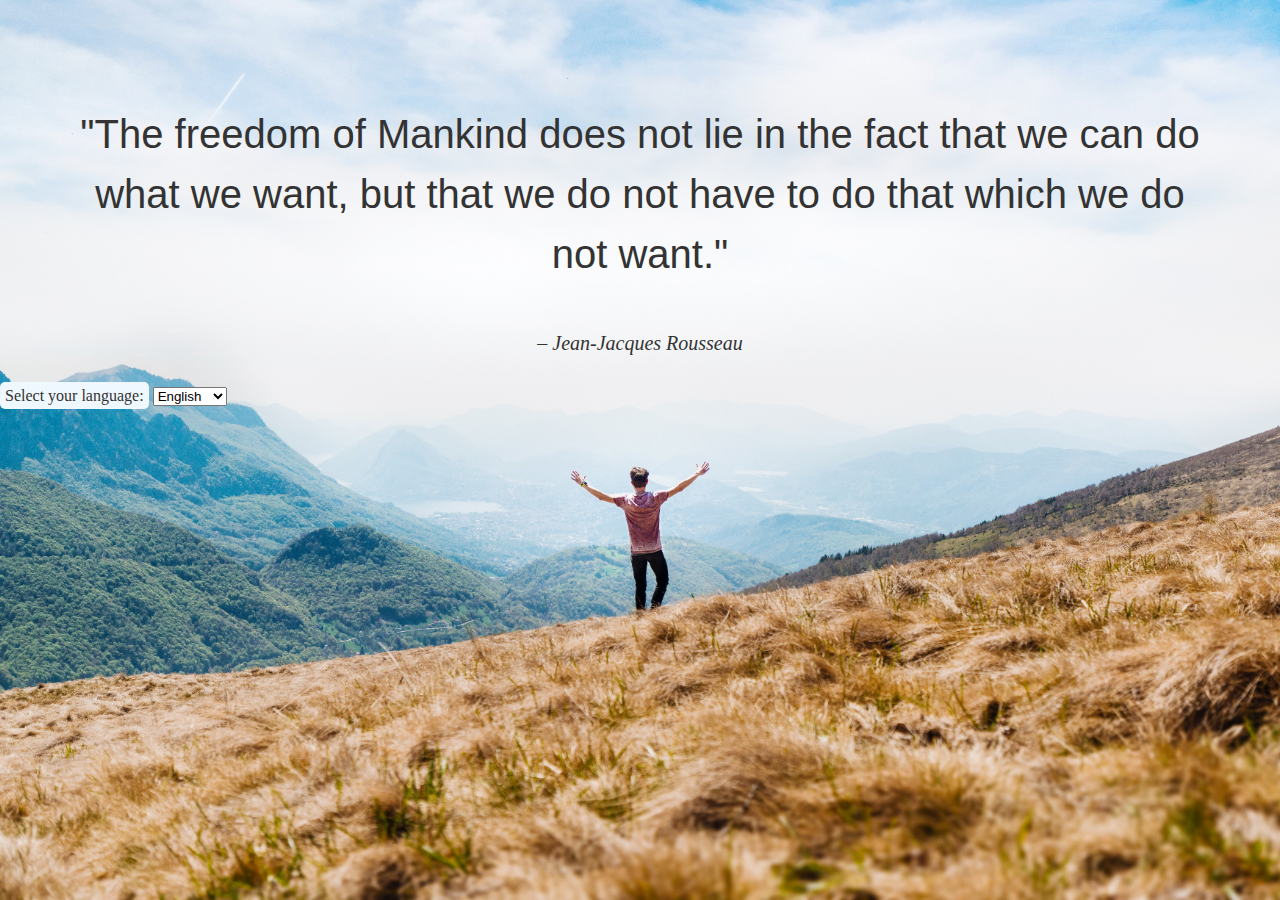
<file: index.html>
<!DOCTYPE html>
<html>
<head>
  <meta charset="utf-8">
  <meta name="viewport" content="width=device-width, initial-scale=1">
  <link rel="stylesheet" type="text/css" href="style.css">
  <href="https://fonts.googleapis.com/css?family=Crimson+Text|Julius+Sans+One" rel="stylesheet">
  <title>Freedom</title>
</head>
<body>
  <div class="wrapper">
    <p class="quote">"The freedom of Mankind does not lie in the fact that we can do what we want, but that we do not have to do that which we do not want."</p>
    <p class="author"><small>– Jean-Jacques Rousseau</small></p>
  </div>
  <div class="language-picker js-language-picker">
    <form action="" class="language-picker__form">
      <label for="language-picker-select">Select your language:</label>
  
      <select name="language-picker-select" id="language-picker-select">
        <option lang="de" value="deutsch">Deutsch</option>
        <option lang="en" value="english" selected>English</option>
        <option lang="fr" value="francais">Français</option>
        <option lang="it" value="italiano">Italiano</option>
        <!-- other language options -->
      </select>
    </form>
  </div>
</body>
</html>
</file>
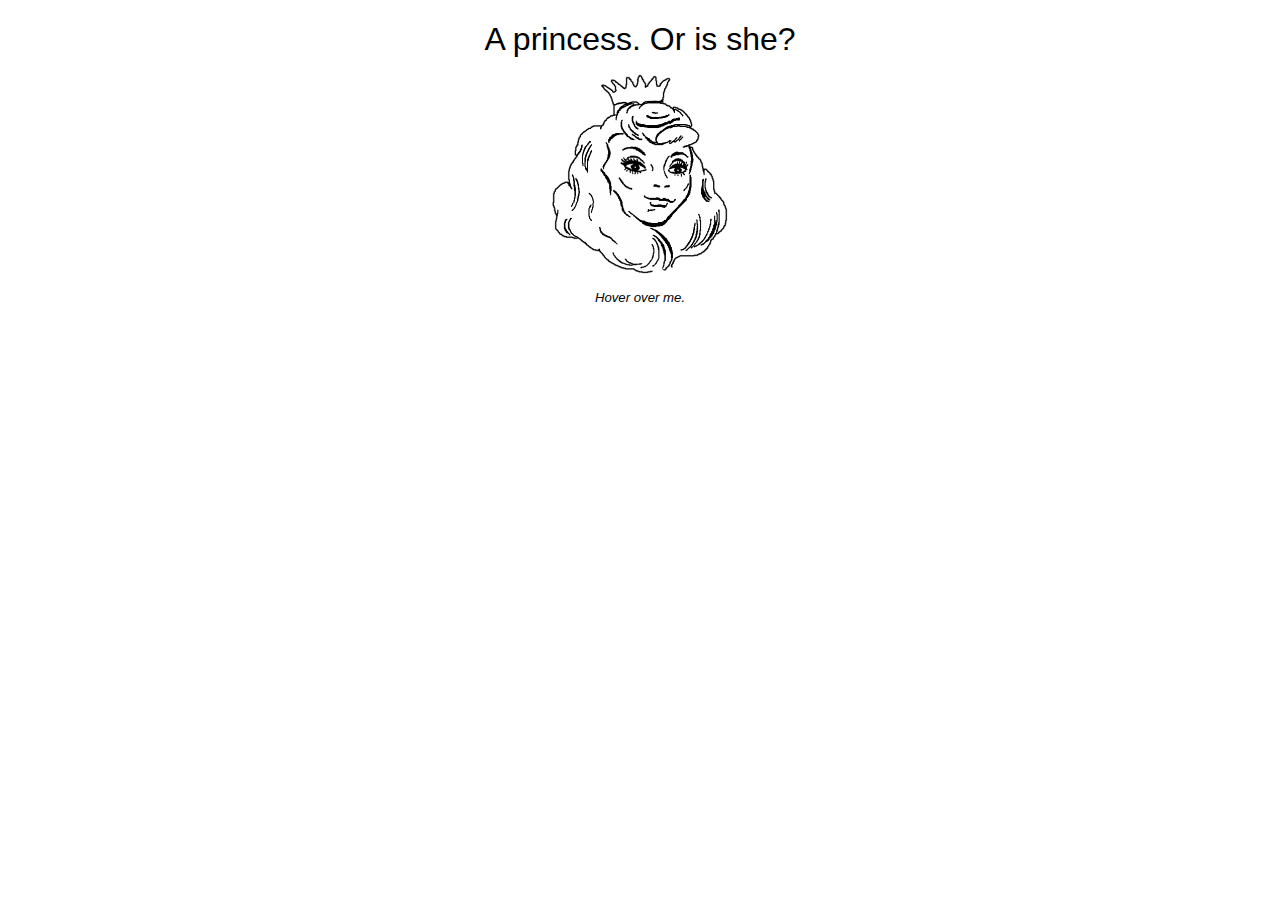
<file: princess-project/index.html>
<!DOCTYPE html>
<html>
<head>
  <meta charset="utf-8">
  <title>Princess Illusion</title>
  <meta name="viewport" content="width=device-width, initial-scale=1">
  <link rel="stylesheet" type="text/css" href="style.css">
</head>
<body>

  <h1>A princess. Or is she?</h1>

  <img src="assets\princess-or-not.png" alt="Princess picture">
  <p>Hover over me.</p>
</body>
</html>
</file>
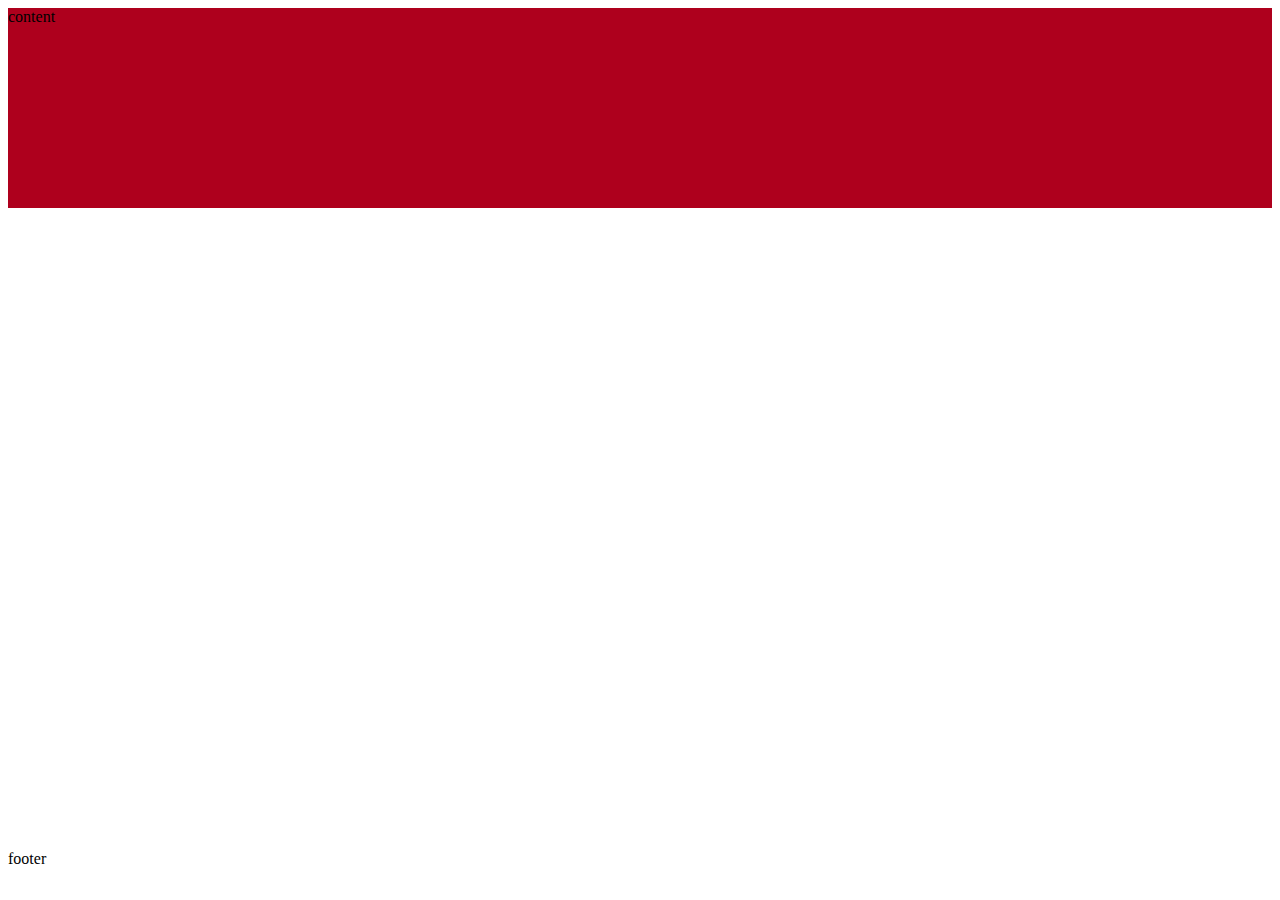
<file: 10.het/sticky-footer.html>
<link rel="stylesheet" type="text/css" href="sticky-footer.css"
<body>
    <main class="content">
      <span>content</span>
    </main>
    <footer class="footer">
      <span>footer</span>
    </footer>
  </body>
</file>
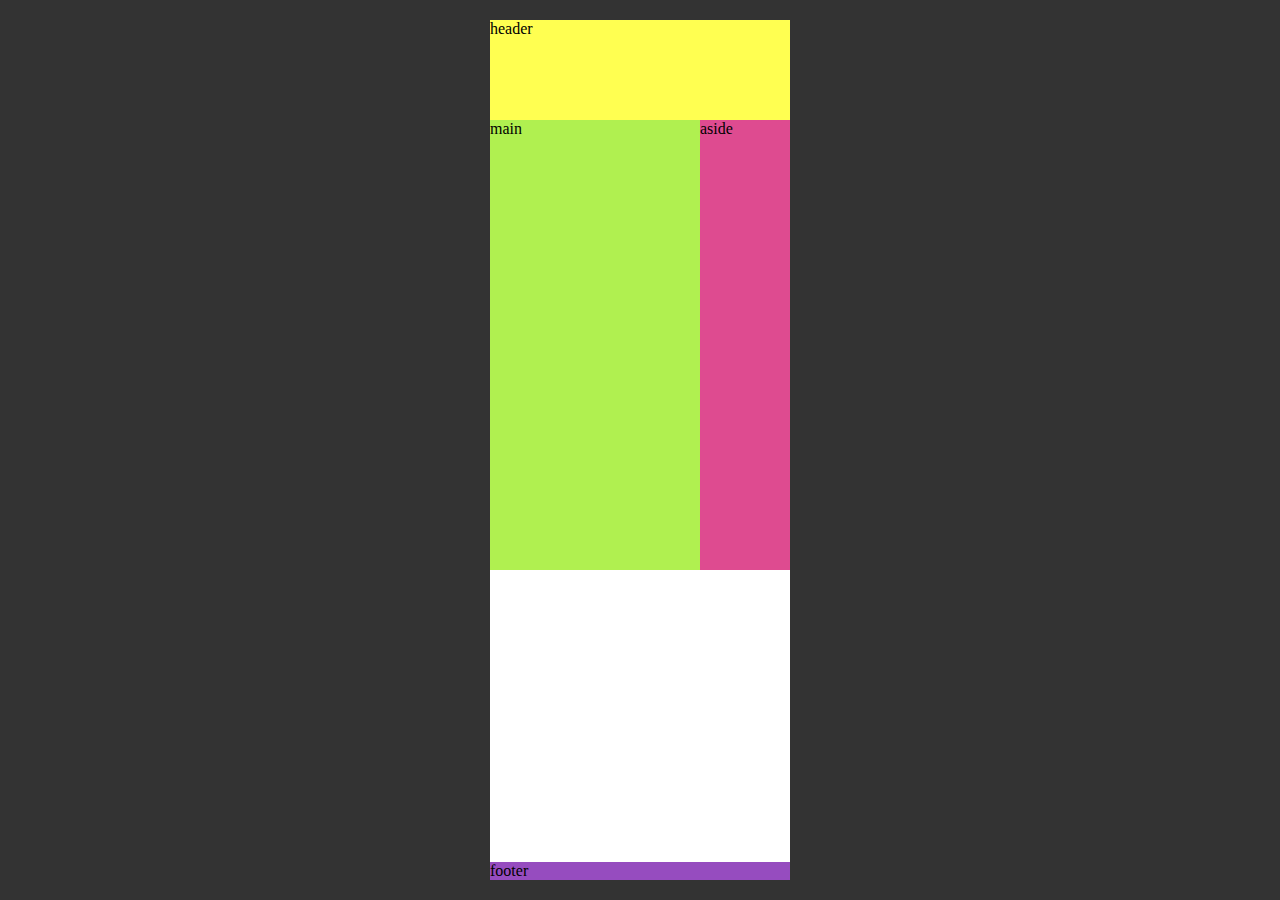
<file: 8_het/8_het.html>
<html>
    <link rel="stylesheet" href="8_het.css">
    <div class="container">
        <div id="box-01" class="box">header</div>
        <div id="box-02" class="box">main</div>
        <div id="box-03" class="box">aside</div>
        <div id="box-04" class="box">footer</div>
      </div>
    </html>
</file>
<file: style.css>
html,
body {
  margin: 0;
  padding: 0;
  font-size: 100%;
  line-height: 1.5;
}
body {
  width: 100%;
  height: 100vh;
  background: url('assets/freedom.jpg') no-repeat center;
  background-size: cover;
  color: #333;
}
.wrapper {
  padding-top: 4rem;
  width: 90%;
  margin: 0 auto;
  text-align: center;
}
.quote {
  font-family: 'Julius Sans One', sans-serif;
  font-size: 2.5rem;
}
.author {
  font-family: 'Crimson Text', serif;
  font-size: 1.5rem;
  font-style: italic;
}

.js.language-picker__form { 
  // if JavaScript is enabled, hide the default form element
  display: none;
}

label {
  background-color: aliceblue;
  padding: 5px;
  border-radius: 5px;
}

.language-picker__dropdown {
  position: absolute;
  left: 0;
  top: 100%;
  width: 200px;
  background-color: var(--color-bg);
  box-shadow: var(--shadow-sm);
  padding: var(--space-xxs) 0;
  border-radius: 0.25em;
  z-index: var(--zindex-popover);
  
  // hide the language list by default
  visibility: hidden;
  opacity: 0;
  transition: .2s ease-out;
}

.language-picker__button[aria-expanded="true"] + .language-picker__dropdown { 
  // show the language list when the aria-expanded attribute of the button element is true
  visibility: visible;
  opacity: 1;
  transform: translateY(4px);
}
</file>
<file: princess-project/style.css>
h1, p, img {
    margin-bottom: 1rem;
  }
  
  h1,
  p {
    text-align: center;
    font-family: sans-serif;
    font-weight: 300;
  }
  
  p {
    font-style: italic;
    font-size: .825rem;
  }
  
  img {
    display: block;
    width: 200px;
    margin: 0 auto 1rem;
    transition: .5s;
    transition-delay: .5s;
  }
  
  img:hover {
    transform: rotate(540deg);
  }
</file>
<file: 10.het/sticky-footer.css>
html {
    min-height: 100%;
    position: relative;
  }
  
  body {
    margin-bottom: 50px;
  }
  
  .footer {
    position: absolute;
    width: 100%;
    bottom: 0;
    height: 50px;
  }
  .content {
    background: #ae001d;
    height: 200px;
  }
</file>
<file: 8_het/8_het.css>
body {
    background-color: #333;
}

.container {
    width: 300px;
    height: calc(100vh - 40px);
    margin: 20px auto;
    background-color: #fff;
}

#box-01 {
    background-color: hsla(60, 100%, 60%, .85);
}

#box-02 {
    background-color: hsla(84, 84%, 56%, .85);
}

#box-03 {
    background-color: hsla(332, 69%, 51%, .85);
}

#box-04 {
    background-color: hsla(279, 60%, 44%, .85);
}

.box {
    position: absolute;
}

.container {
    position: relative;
}
#box-04 {
    background-color: hsla(279, 60%, 44%, .85);
    bottom: 0;
    width: 100%;
  }
  #box-01 {
    background-color: hsla(60, 100%, 60%, .85);
    left: 0;
    right: 0;
  }
  #box-01 {
    background-color: hsla(60, 100%, 60%, .85);
    left: 0;
    right: 0;
    height: 100px;
  }
  #box-02 {
    background-color: hsla(84, 84%, 56%, .85);
    top: 100px;
  }
  
  #box-03 {
    background-color: hsla(332, 69%, 51%, .85);
    top: 100px;
  }
  #box-02 {
    background-color: hsla(84, 84%, 56%, .85);
    top: 100px;
    left: 0;
    width: 70%;
    height: 450px;
  }
  
  #box-03 {
    background-color: hsla(332, 69%, 51%, .85);
    top: 100px;
    right: 0;
    width: 30%;
    height: 450px;
  }
</file>
